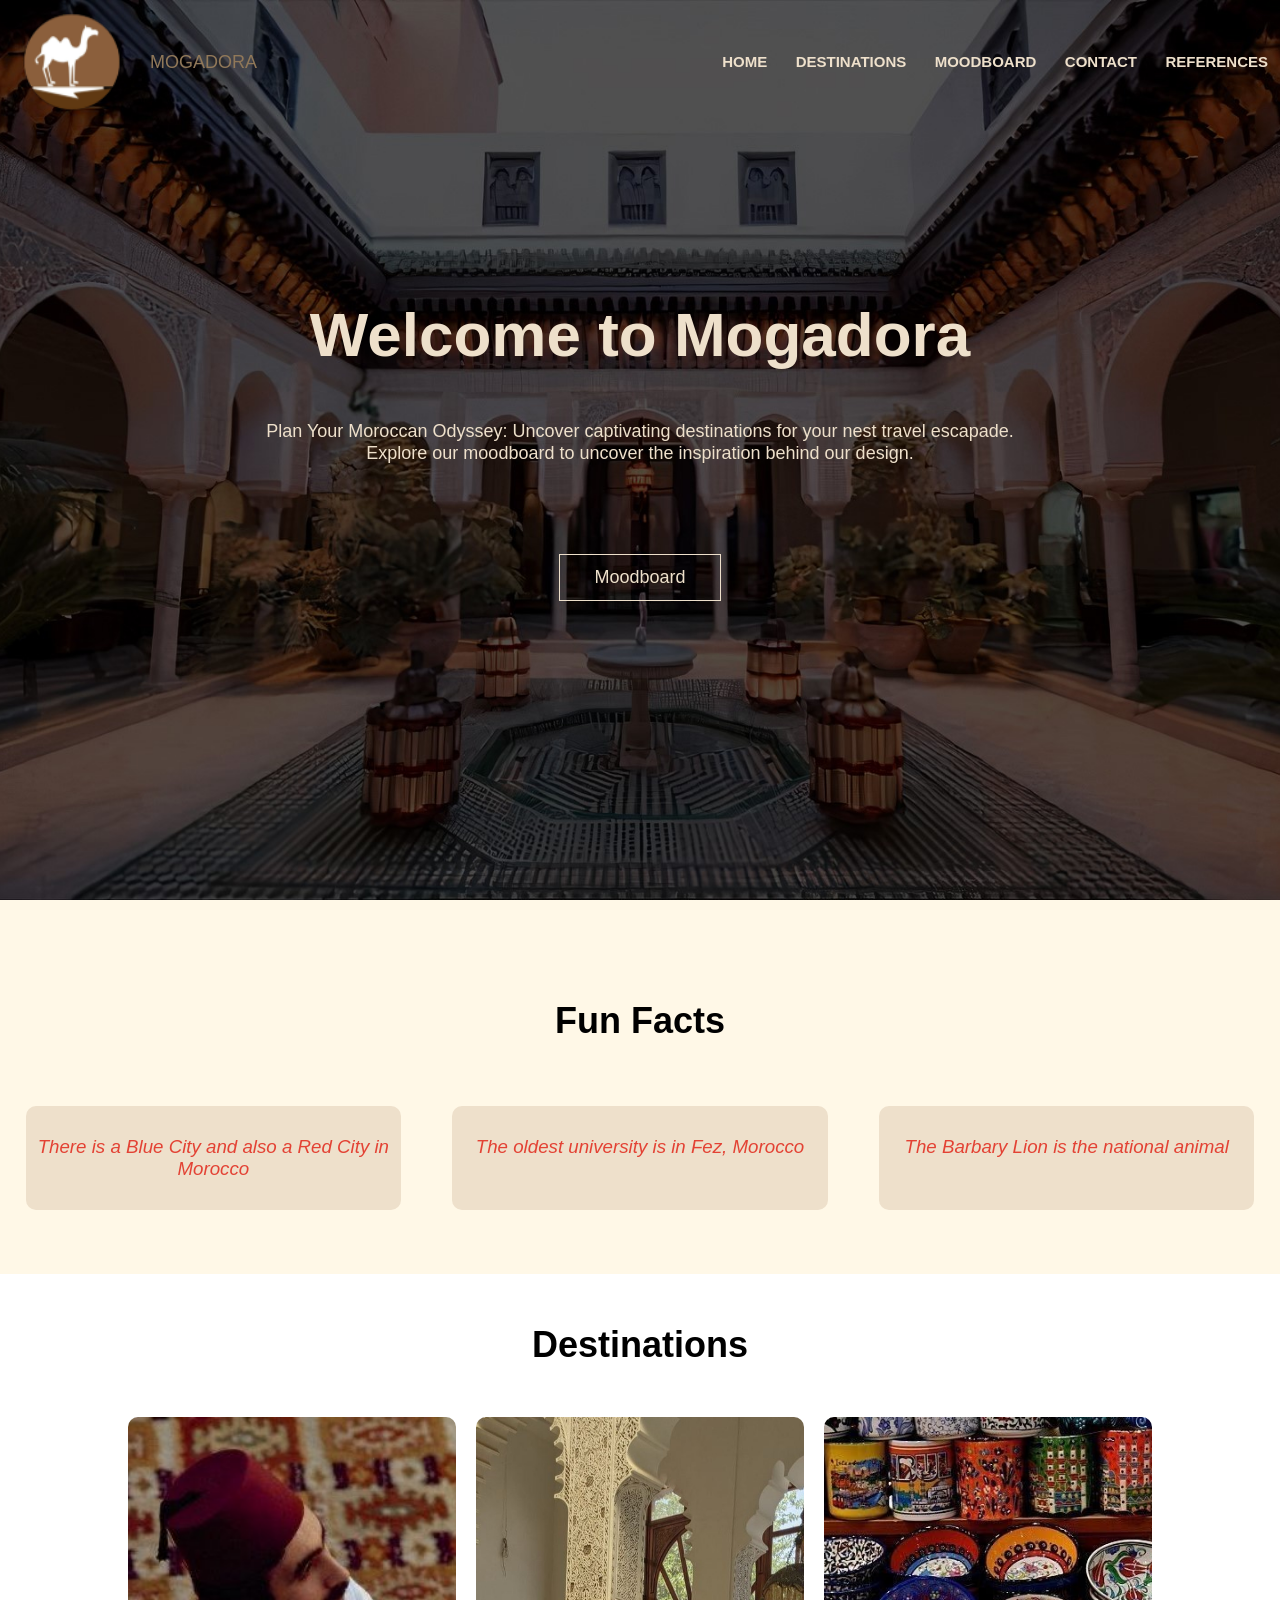
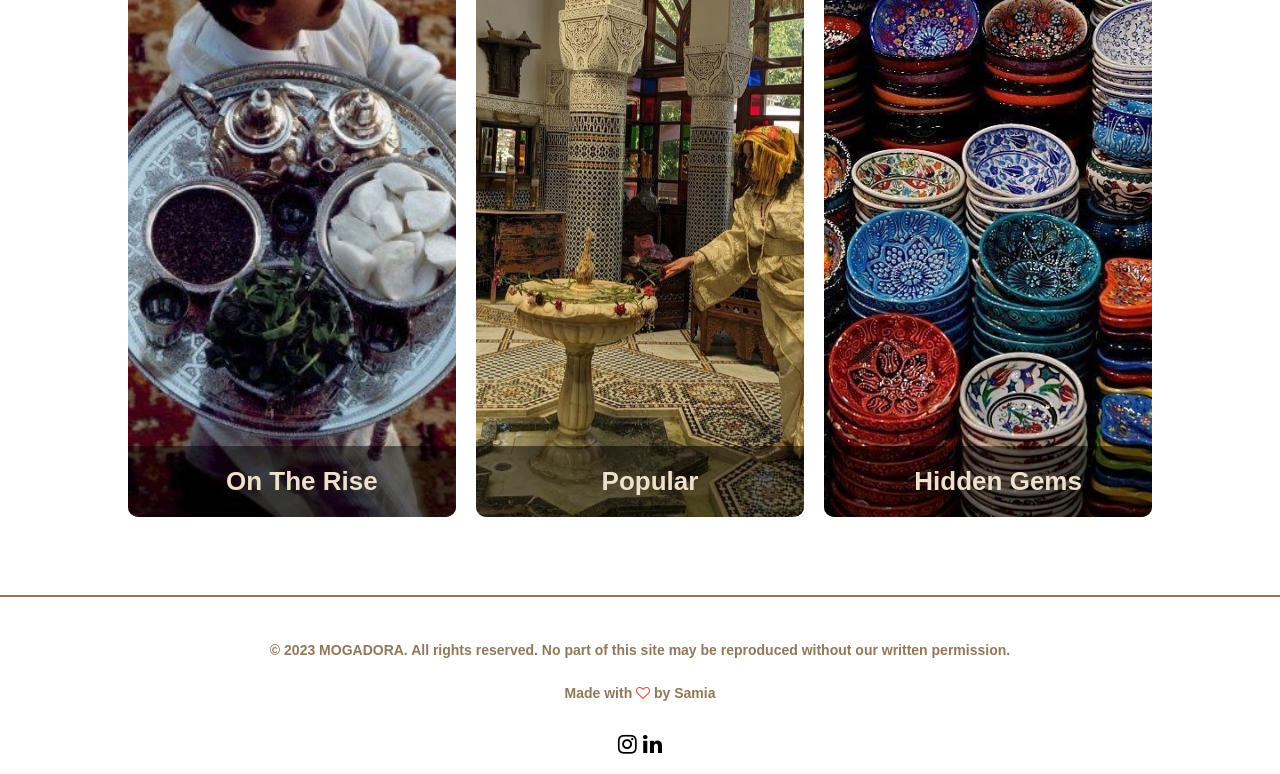
<file: mywebsite/index.html>
<!DOCTYPE html>
<html>
<head>
    <meta charset="UTF-8">
    <meta name="viewport" content="width=device-width, initial-scale=1.0">
    <link rel="stylesheet" type="text/css" href="home.css">
    <title>HOME</title>
    <script type="text/javascript" src="home.js" defer></script>
<link rel="stylesheet" href="https://stackpath.bootstrapcdn.com/font-awesome/4.7.0/css/font-awesome.min.css">
</head>
<body>
    <section class="header">
       <nav>
            <a href="index.html" class="logo-link">
                <img src="images/camel-logo.png" alt="Logo" class="logo-image">
                <span class="logo-text">MOGADORA</span>
            </a>
            <div class="nav-links" id="navLinks">
                <i class="fa fa-times" onclick="hideMenu()"></i>
                <ul class="tabs">
                    <li><a href="index.html">HOME</a></li>
                    <li><a href="destinations.html">DESTINATIONS</a></li>
                    <li><a href="moodboard.html">MOODBOARD</a></li>
                    <li><a href="contact.html">CONTACT</a></li>
                    <li><a href="references.html">REFERENCES</a></li>
                </ul>
            </div>
            <i class="fa fa-bars" onclick="showMenu()"></i>
       </nav>

    <div class="text-box">
       <h1>Welcome to Mogadora</h1>
       <p>Plan Your Moroccan Odyssey: Uncover captivating destinations for your nest travel escapade.<br>Explore our moodboard to uncover the inspiration behind our design.</p>
       <a href="moodboard.html" class="home-link">Moodboard</a>
    </div>

 </section>


<!-- a new section -->

<section class="course">
    <h1>Fun Facts</h1>

    <div class="row">
        <div class="course-col">
            <h3><em>There is a Blue City and also a Red City in Morocco</em></h3>
        </div>
        <div class="course-col">
            <h3><em>The oldest university is in Fez, Morocco</em></h3>
        </div>
        <div class="course-col">
            <h3><em>The Barbary Lion is the national animal</em></h3>
        </div>
    </div>
</section>


<!-- a new section -->

<section class="campus">
    <h1>Destinations</h1>

    <div class="row">
        <div class="campus-col">
            <a href="destinations.html#on-the-rise" target="_blank">
              <img src="images/home-atay.jpeg" alt="Atay">
             <div class="layer">
                    <h3><strong>On The Rise</strong></h3>
             </div>
            </a>
        </div>
        <div class="campus-col">
            <a href="destinations.html#popular" target=_blank>
              <img src="images/home-riad.jpeg" alt="Riad">
             <div class="layer">
                    <h3><strong>Popular</strong></h3>
             </div>
            </a>
        </div>
        <div class="campus-col">
            <a href="destinations.html#hidden-gems" target="_blank">
              <img src="images/home-tebsil.jpeg" alt="Tebsil">
             <div class="layer">
                    <h3><strong>Hidden Gems</strong></h3>
             </div>
            </a>
        </div>
    </div>
</section>


 <!-- below is the JavaScript code  for Toggle Menu -->
<script>

    var navLinks = document.getElementById("navLinks");
    function showMenu(){
        navLinks.style.right = "0";
    }
    function hideMenu(){
        navLinks.style.right = "-200px";
    }

</script>
<!-- above is the end of the JavaScript code for Toggle Menu -->

<br> 
<hr/>
<!-- footer section -->

<section class="footer">
    <p>© 2023 MOGADORA. All rights reserved. No part of this site may be reproduced without our written permission.</p>
    <p>Made with <i class="fa fa-heart-o"></i> by Samia</p>
    <div class="icons">
        <a href="https://instagram.com/samia__ef/"><i class="fa fa-instagram"></i></a>
        <a href="https://www.linkedin.com/in/samia-el-fougani-404bbb1b1/"><i class="fa fa-linkedin"></i></a>
    </div>
</section>
</body>
</html>
</file>
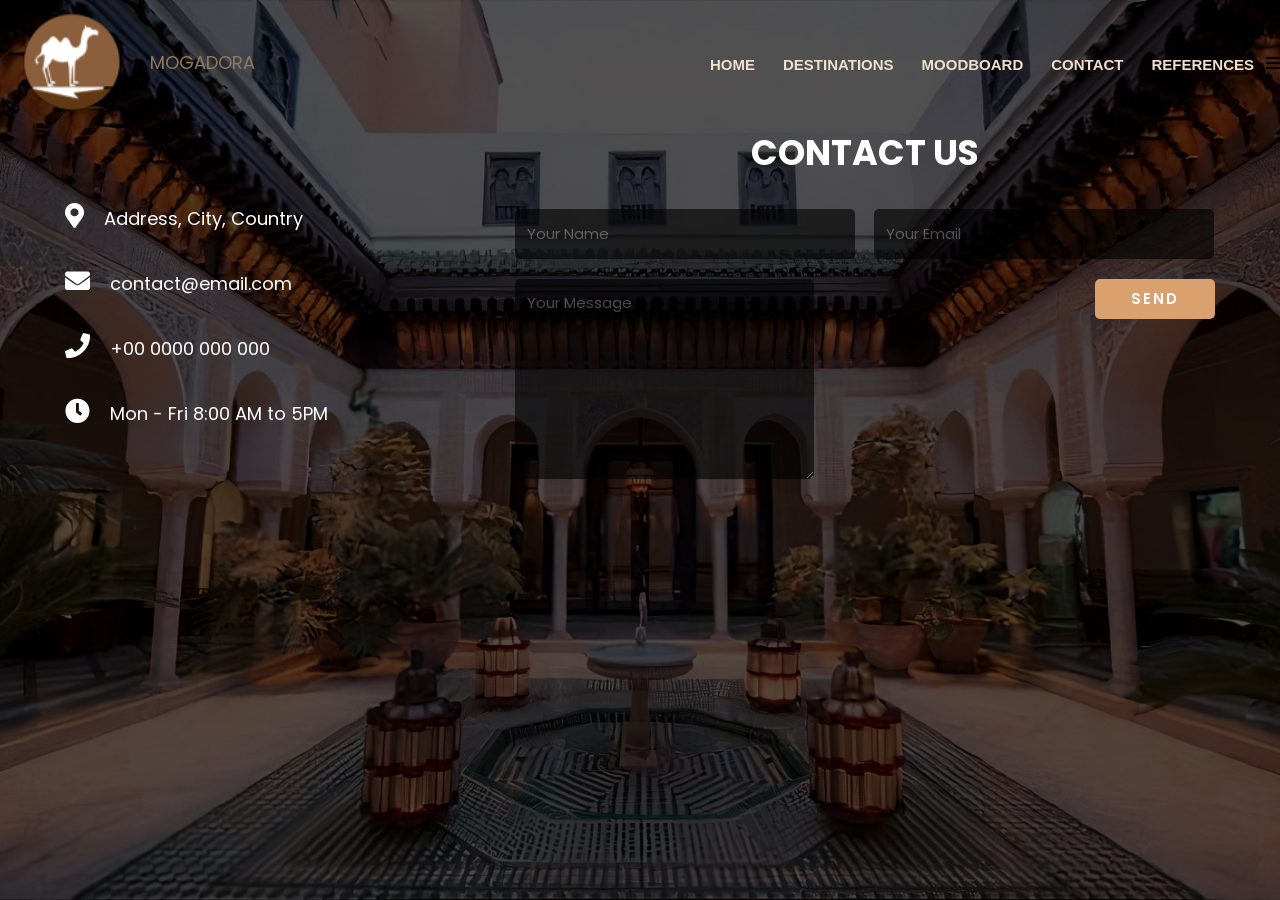
<file: mywebsite/contact.html>
<!DOCTYPE html>
<html lang="en">

<head>
    <meta charset="UTF-8">
    <meta name="viewport" content="width=device-width, initial-scale=1.0">
    <title>CONTACT</title>
    <script src="contact.js"></script>
    <link rel="stylesheet" type="text/css" href="contact.css">
    <link rel="stylesheet" href="https://cdnjs.cloudflare.com/ajax/libs/font-awesome/5.15.3/css/all.min.css"
        integrity="sha384-mQ93GR66B00ZXjt0YO5KlohRA5SY2XofGJopfM2P01j8Fq2bRG7p8B06N/t2G4N" crossorigin="anonymous">
</head>

<body>

    <!--alert message start 
<div class="alert-success">
    <span>Message Sent! Thank you for contacting us.</span>
</div> 
<div class="alert-error">
    <span>Something went wrong! Please try again.</span>
</div> -->
 <!--alert message end -->


    <section class="header">
        <nav>
            <a href="index.html" class="logo-link">
                <img src="images/camel-logo.png" alt="Logo" class="logo-image">
                <span class="logo-text">MOGADORA</span>
            </a>
            <div class="nav-links" id="navLinks">
                <i class="fas fa-times" onclick="hideMenu()"></i>
                <ul class="tabs">
                    <li><a href="index.html">HOME</a></li>
                    <li><a href="destinations.html">DESTINATIONS</a></li>
                    <li><a href="moodboard.html">MOODBOARD</a></li>
                    <li><a href="contact.html">CONTACT</a></li>
                    <li><a href="references.html">REFERENCES</a></li>
                </ul>
            </div>
            <i class="fas fa-bars" onclick="showMenu()"></i>
        </nav>
        <!-- contact section start -->
        <section class="contact-section">
            <div class="contact-info">
                <div><i class="fas fa-map-marker-alt"></i>Address, City, Country</div>
                <div><i class="fas fa-envelope"></i>contact@email.com</div>
                <div><i class="fas fa-phone"></i>+00 0000 000 000</div>
                <div><i class="fas fa-clock"></i>Mon - Fri 8:00 AM to 5PM</div>
            </div>
            <div class="contact-form">
                <h2>Contact Us</h2>
                <form class="contact" action="" method="post">
                    <input type="text" name="name" class="text-box" placeholder="Your Name" required>
                    <input type="email" name="email" class="text-box" placeholder="Your Email" required>
                    <textarea name="message" rows="5" placeholder="Your Message" required></textarea>
                    <input type="submit" name="submit" class="send-btn" value="Send">
                </form>
            </section>
            <!-- contact section end -->
        </div>
        

    


    <!-- JavaScript code for Toggle Menu -->
    <script>
        var navLinks = document.getElementById("navLinks");

        function showMenu() {
            navLinks.style.right = "0";
        }

        function hideMenu() {
            navLinks.style.right = "-200px";
        }
    </script>
    <!-- End of JavaScript code for Toggle Menu -->

</body>

</html>
</file>
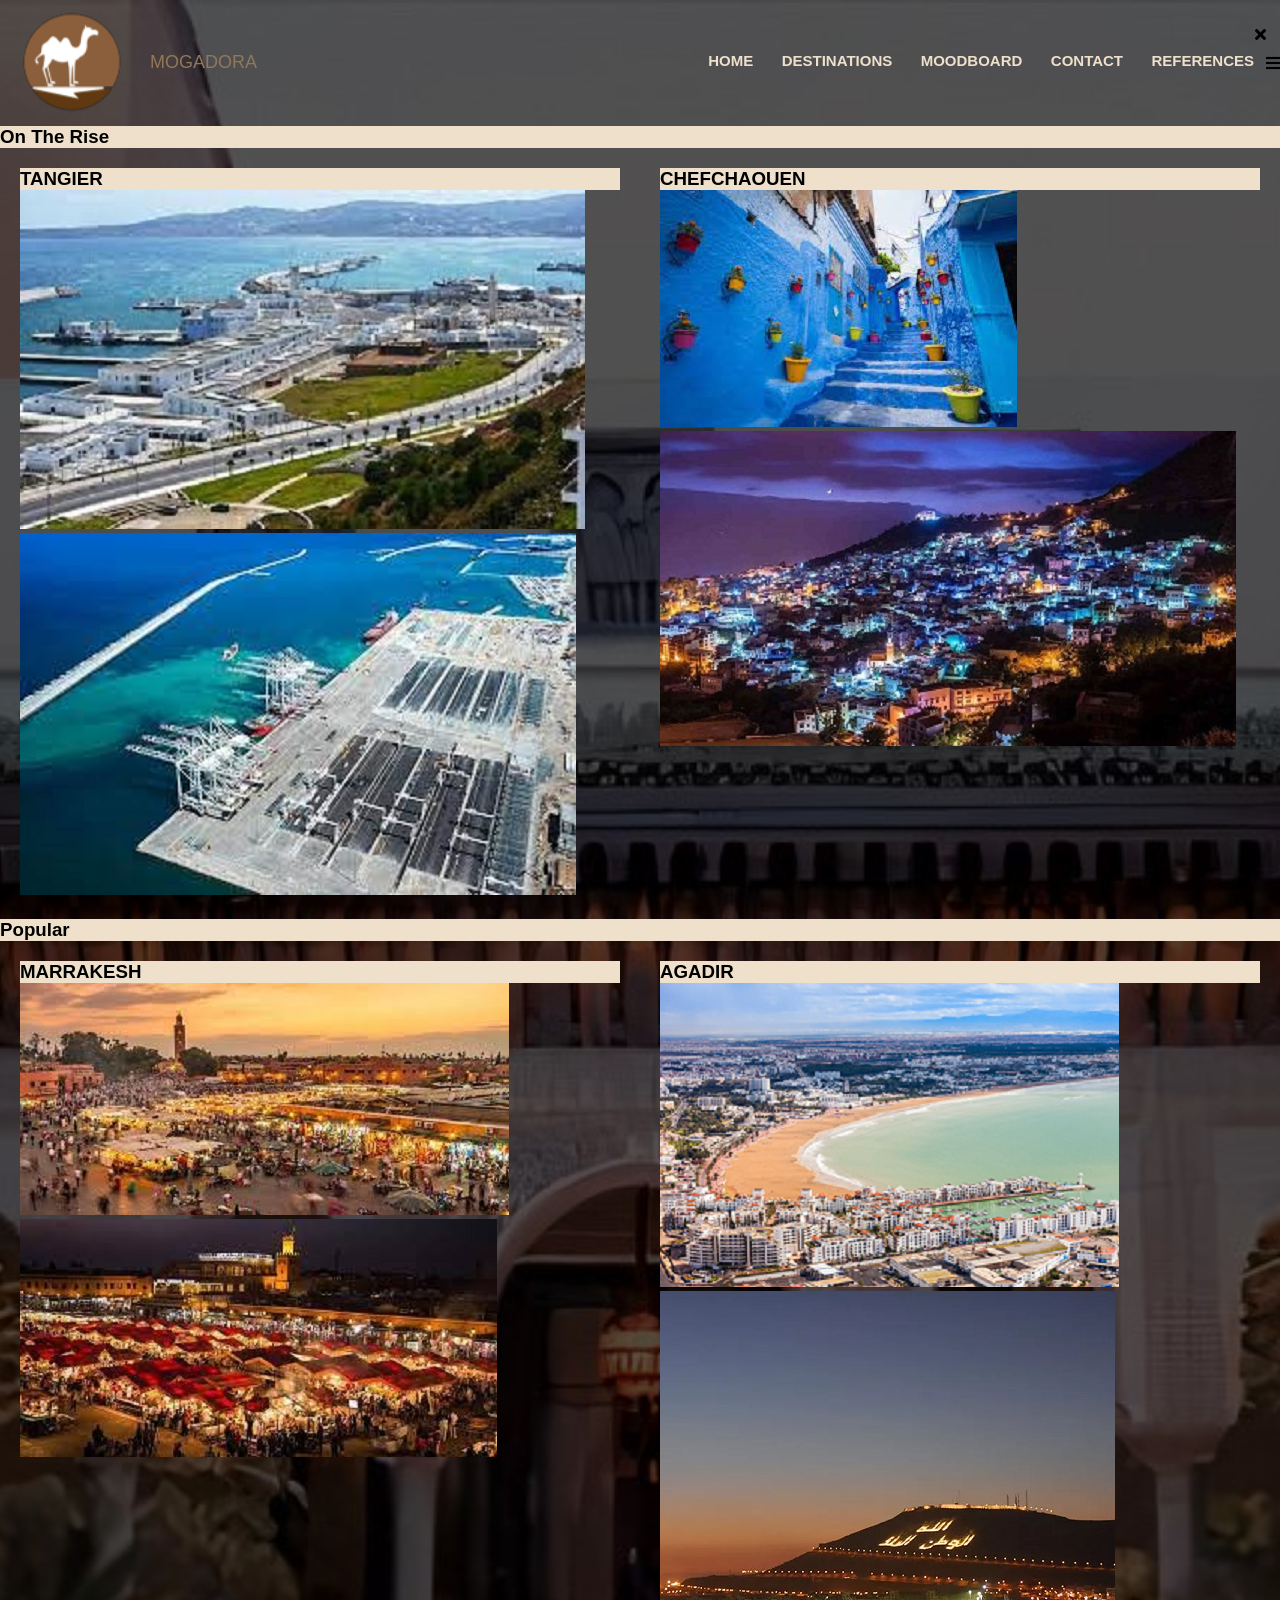
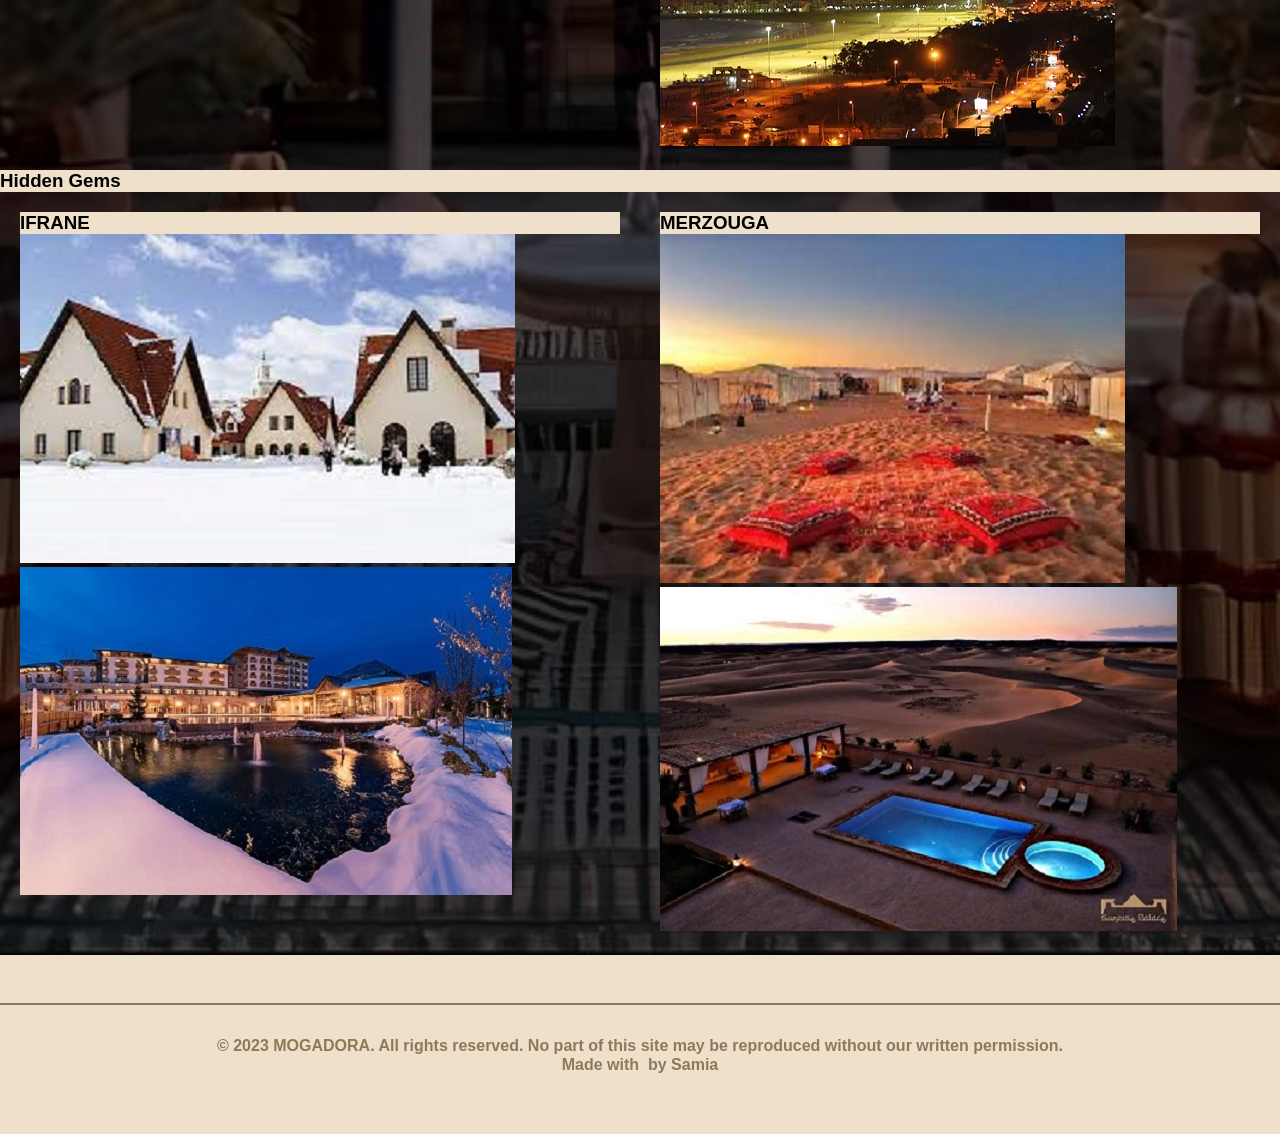
<file: mywebsite/destinations.html>
<!DOCTYPE html>
<html lang="en">

<head>
    <meta charset="UTF-8">
    <meta name="viewport" content="width=device-width, initial-scale=1.0">
    <title>DESTINATIONS</title>
    <link rel="stylesheet" type="text/css" href="destinations.css">
    <link rel="stylesheet" href="https://cdnjs.cloudflare.com/ajax/libs/font-awesome/5.15.3/css/all.min.css"
        integrity="sha384-mQ93GR66B00ZXjt0YO5KlohRA5SY2XofGJopfM2P01j8Fq2bRG7p8B06N/t2G4N" crossorigin="anonymous">
</head>

<body>
    <section class="header">
        <nav>
            <a href="index.html" class="logo-link">
                <img src="images/camel-logo.png" alt="Logo" class="logo-image">
                <span class="logo-text">MOGADORA</span>
            </a>
            <div class="nav-links" id="navLinks">
                <i class="fas fa-times" onclick="hideMenu()"></i>
                <ul class="tabs">
                    <li><a href="index.html">HOME</a></li>
                    <li><a href="destinations.html">DESTINATIONS</a></li>
                    <li><a href="moodboard.html">MOODBOARD</a></li>
                    <li><a href="contact.html">CONTACT</a></li>
                    <li><a href="references.html">REFERENCES</a></li>
                </ul>
            </div>
            <i class="fas fa-bars" onclick="showMenu()"></i>
        </nav>
        <section class="ontherise" id="on-the-rise">
            <h1>On The Rise</h1>
            <div class="container">
                <div class="left-section">
                    <div class="layer">
                    <h1><strong>TANGIER</strong></h1>
                    </div> 
                    <img src="images/tangier-port2.jpg" alt="Tangier Daytime">
                    <img src="images/tangier-port.jpg" alt="Tangier Daytime">
                </div>
                <div class="right-section">
                    <div class="layer">
                    <h1><strong>CHEFCHAOUEN</strong></h1> 
                    </div>
                    <img src="images/chefchaouen.jpg" alt="Chefchaouen Daytime">
                    <img src="images/chefchaouen2.jpg" alt="Chefchaouen At Night">
                </div>
            </div>
        </section>
        <section class="popular" id="popular">
            <h1>Popular</h1>
            <div class="container">
                <div class="left-section">
                    <div class="layer">
                    <h1><strong>MARRAKESH</strong></h1> 
                    </div>
                    <img src="images/marrakesh.jpg" alt="Marrakesh Daytime">
                    <img src="images/marrakesh2.jpg" alt="Marrakesh At Night">
                </div>
                <div class="right-section">
                    <div class="layer">
                    <h1><strong>AGADIR</strong></h1> 
                    </div>
                    <img src="images/agadir.PNG" alt="Agadir Daytime">
                    <img src="images/agadir22.jpg" alt="Agadir At Night">
                </div>
            </div>
        </section>
        <section class="hiddengems" id="hidden-gems">
            <h1>Hidden Gems</h1>
            <div class="container">
                <div class="left-section">
                    <div class="layer">
                    <h1><strong>IFRANE</strong></h1> 
                    </div>
                    <img src="images/ifrane-snow2.jpeg" alt="Ifrane Daytime">
                    <img src="images/ifrane.jpg" alt="Ifrane At Night">
                </div>
                <div class="right-section">
                    <div class="layer">
                    <h1><strong>MERZOUGA</strong></h1> 
                    </div>
                    <img src="images/merzouga2.jpeg" alt="Merzouga Daytime">
                    <img src="images/merzouga.jpg" alt="Merzouga At Night">
                </div>
            </div>
        </section>
    </section>

<br> 
<hr/>

    <!-- Footer section -->
    <section class="footer">
        <p>© 2023 MOGADORA. All rights reserved. No part of this site may be reproduced without our written permission.</p>
        <p>Made with <i class="fa fa-heart-o"></i> by Samia</p>
        <div class="icons">
            <a href="https://instagram.com/samia__ef/"><i class="fa fa-instagram"></i></a>
            <a href="https://www.linkedin.com/in/samia-el-fougani-404bbb1b1/"><i class="fa fa-linkedin"></i></a>
        </div>
    </section>

    <!-- JavaScript code for Toggle Menu -->
    <script>
        var navLinks = document.getElementById("navLinks");

        function showMenu() {
            navLinks.style.right = "0";
        }

        function hideMenu() {
            navLinks.style.right = "-200px";
        }
    </script>
    <!-- End of JavaScript code for Toggle Menu -->

</body>

</html>
</file>
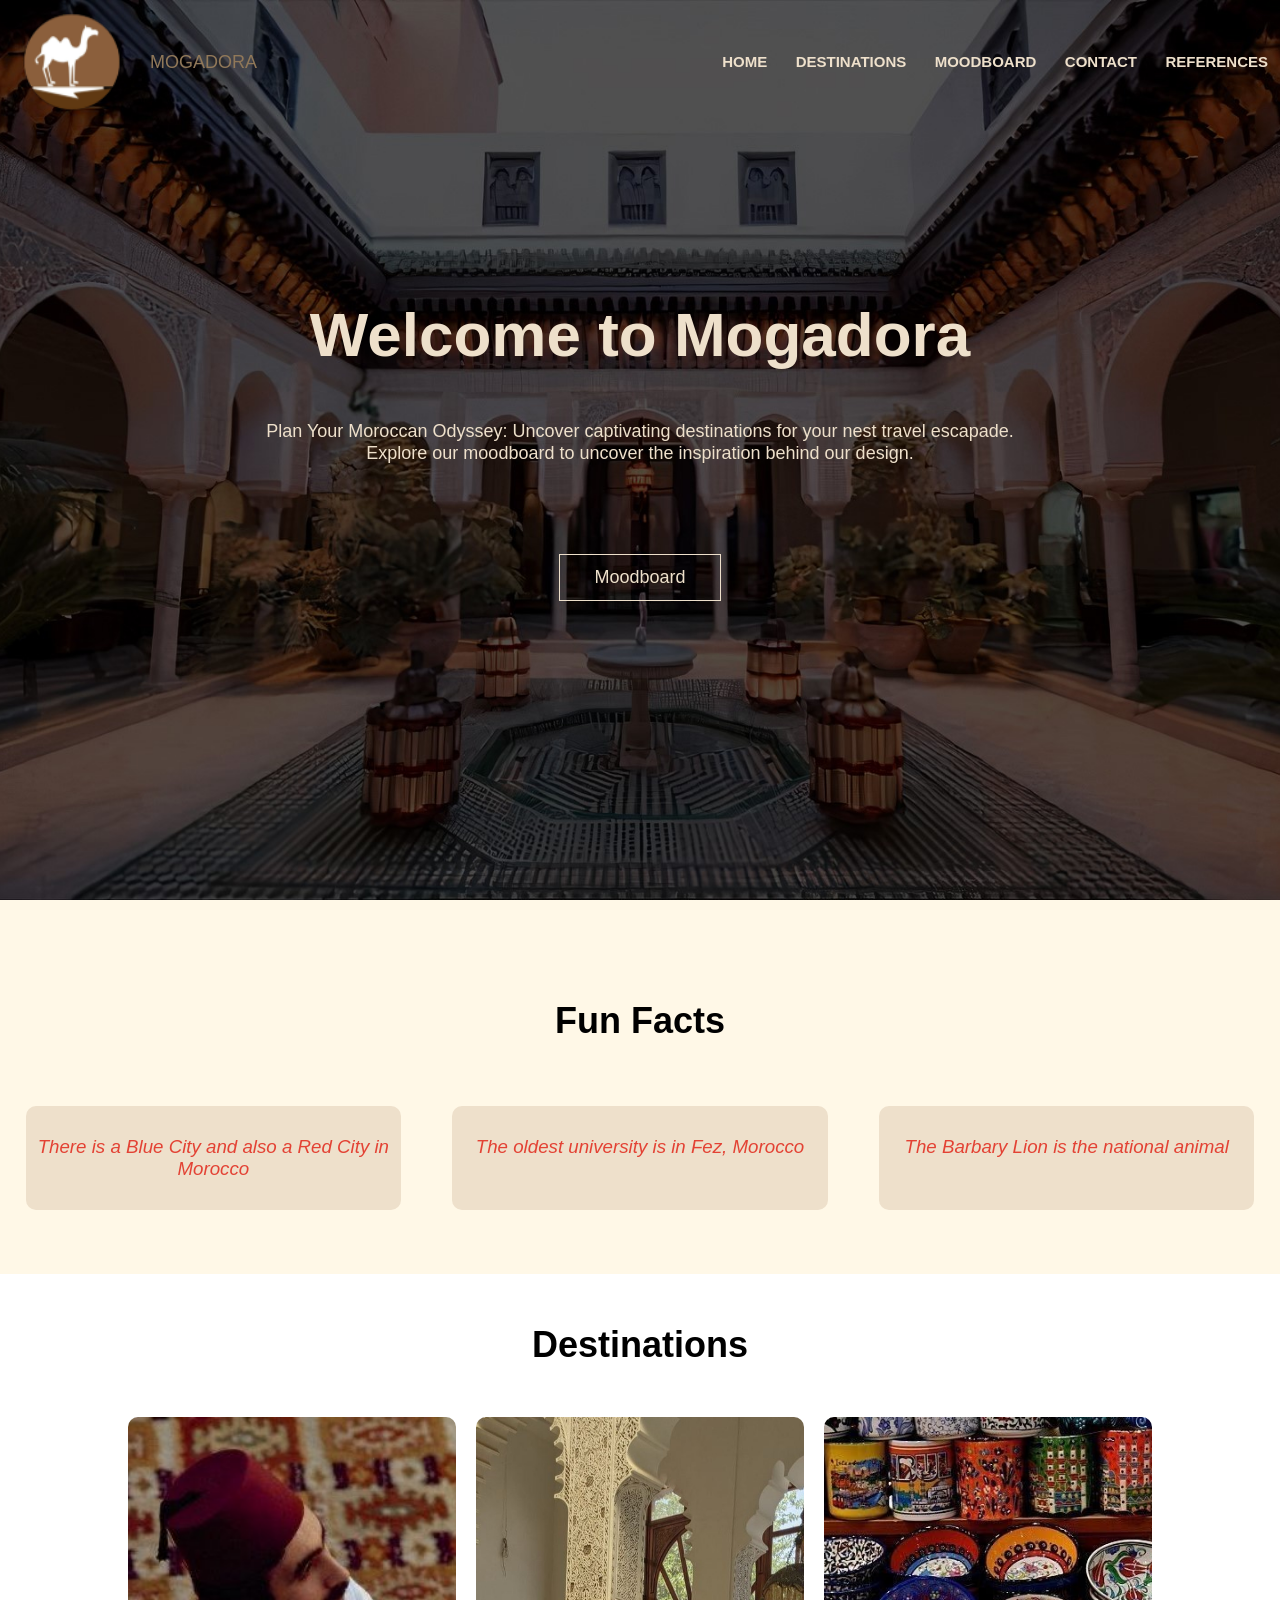
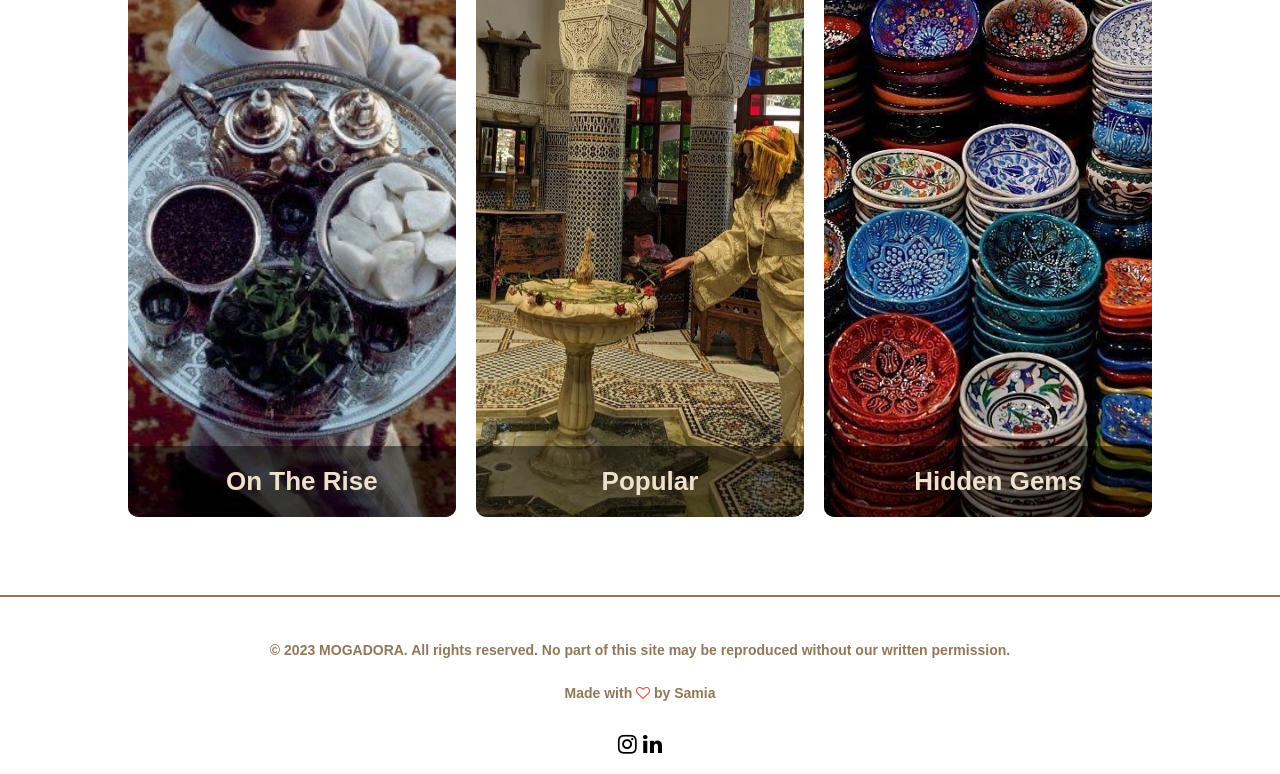
<file: mywebsite/home.html>
<!DOCTYPE html>
<html>
<head>
    <meta charset="UTF-8">
    <meta name="viewport" content="width=device-width, initial-scale=1.0">
    <link rel="stylesheet" type="text/css" href="home.css">
    <title>HOME</title>
    <script type="text/javascript" src="home.js" defer></script>
<link rel="stylesheet" href="https://stackpath.bootstrapcdn.com/font-awesome/4.7.0/css/font-awesome.min.css">
</head>
<body>
    <section class="header">
       <nav>
            <a href="home.html" class="logo-link">
                <img src="images/camel-logo.png" alt="Logo" class="logo-image">
                <span class="logo-text">MOGADORA</span>
            </a>
            <div class="nav-links" id="navLinks">
                <i class="fa fa-times" onclick="hideMenu()"></i>
                <ul class="tabs">
                    <li><a href="home.html">HOME</a></li>
                    <li><a href="destinations.html">DESTINATIONS</a></li>
                    <li><a href="moodboard.html">MOODBOARD</a></li>
                    <li><a href="contact.html">CONTACT</a></li>
                    <li><a href="references.html">REFERENCES</a></li>
                </ul>
            </div>
            <i class="fa fa-bars" onclick="showMenu()"></i>
       </nav>

    <div class="text-box">
       <h1>Welcome to Mogadora</h1>
       <p>Plan Your Moroccan Odyssey: Uncover captivating destinations for your nest travel escapade.<br>Explore our moodboard to uncover the inspiration behind our design.</p>
       <a href="moodboard.html" class="home-link">Moodboard</a>
    </div>

 </section>


<!-- a new section -->

<section class="course">
    <h1>Fun Facts</h1>

    <div class="row">
        <div class="course-col">
            <h3><em>There is a Blue City and also a Red City in Morocco</em></h3>
        </div>
        <div class="course-col">
            <h3><em>The oldest university is in Fez, Morocco</em></h3>
        </div>
        <div class="course-col">
            <h3><em>The Barbary Lion is the national animal</em></h3>
        </div>
    </div>
</section>


<!-- a new section -->

<section class="campus">
    <h1>Destinations</h1>

    <div class="row">
        <div class="campus-col">
            <a href="destinations.html#on-the-rise" target="_blank">
              <img src="images/home-atay.jpeg" alt="Atay">
             <div class="layer">
                    <h3><strong>On The Rise</strong></h3>
             </div>
            </a>
        </div>
        <div class="campus-col">
            <a href="destinations.html#popular" target=_blank>
              <img src="images/home-riad.jpeg" alt="Riad">
             <div class="layer">
                    <h3><strong>Popular</strong></h3>
             </div>
            </a>
        </div>
        <div class="campus-col">
            <a href="destinations.html#hidden-gems" target="_blank">
              <img src="images/home-tebsil.jpeg" alt="Tebsil">
             <div class="layer">
                    <h3><strong>Hidden Gems</strong></h3>
             </div>
            </a>
        </div>
    </div>
</section>


 <!-- below is the JavaScript code  for Toggle Menu -->
<script>

    var navLinks = document.getElementById("navLinks");
    function showMenu(){
        navLinks.style.right = "0";
    }
    function hideMenu(){
        navLinks.style.right = "-200px";
    }

</script>
<!-- above is the end of the JavaScript code for Toggle Menu -->

<br> 
<hr/>
<!-- footer section -->

<section class="footer">
    <p>© 2023 MOGADORA. All rights reserved. No part of this site may be reproduced without our written permission.</p>
    <p>Made with <i class="fa fa-heart-o"></i> by Samia</p>
    <div class="icons">
        <a href="https://instagram.com/samia__ef/"><i class="fa fa-instagram"></i></a>
        <a href="https://www.linkedin.com/in/samia-el-fougani-404bbb1b1/"><i class="fa fa-linkedin"></i></a>
    </div>
</section>
</body>
</html>
</file>
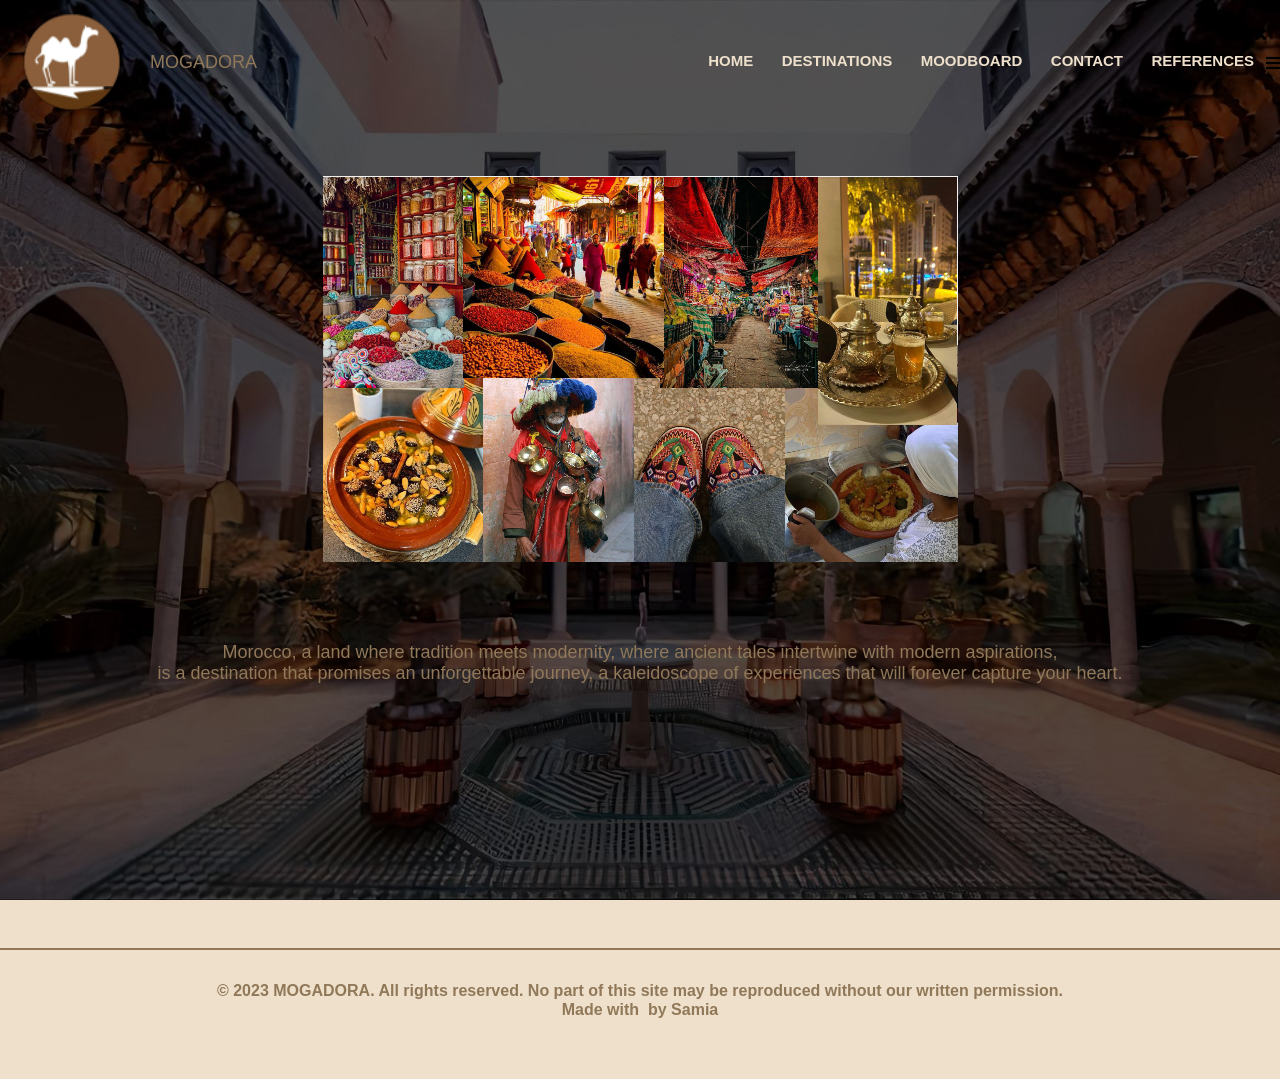
<file: mywebsite/moodboard.html>
<!DOCTYPE html>
<html lang="en">

<head>
    <meta charset="UTF-8">
    <meta name="viewport" content="width=device-width, initial-scale=1.0">
    <title>MOODBOARD</title>
    <link rel="stylesheet" type="text/css" href="moodboard.css">
    <link rel="stylesheet" href="https://cdnjs.cloudflare.com/ajax/libs/font-awesome/5.15.3/css/all.min.css"
        integrity="sha384-mQ93GR66B00ZXjt0YO5KlohRA5SY2XofGJopfM2P01j8Fq2bRG7p8B06N/t2G4N" crossorigin="anonymous">
</head>

<body>

    <section class="header">
        <nav>
            <a href="index.html" class="logo-link">
                <img src="images/camel-logo.png" alt="Logo" class="logo-image">
                <span class="logo-text">MOGADORA</span>
            </a>
            <div class="nav-links" id="navLinks">
                <i class="fas fa-times" onclick="hideMenu()"></i>
                <ul class="tabs">
                    <li><a href="index.html">HOME</a></li>
                    <li><a href="destinations.html">DESTINATIONS</a></li>
                    <li><a href="moodboard.html">MOODBOARD</a></li>
                    <li><a href="contact.html">CONTACT</a></li>
                    <li><a href="references.html">REFERENCES</a></li>
                </ul>
            </div>
            <i class="fas fa-bars" onclick="showMenu()"></i>
        </nav>
        <div class="image-box-container">
            <img src="images/moodboard-image.png" alt="Mood Board Image" class="image=box">
            <p>Morocco, a land where tradition meets modernity, where ancient tales intertwine with modern aspirations, <br> is a destination that promises an unforgettable journey, a kaleidoscope of experiences that will forever capture your heart.
            </p>
        </div>
    </section>

    <section class="main">
        <p></p>
    </section>

    <br> 
    <hr/>

    <!-- Footer section -->
    <section class="footer">
        <p>© 2023 MOGADORA. All rights reserved. No part of this site may be reproduced without our written permission.</p>
        <p>Made with <i class="fa fa-heart-o"></i> by Samia</p>
        <div class="icons">
            <a href="https://instagram.com/samia__ef/"><i class="fa fa-instagram"></i></a>
            <a href="https://www.linkedin.com/in/samia-el-fougani-404bbb1b1/"><i class="fa fa-linkedin"></i></a>
        </div>
    </section>

    <!-- JavaScript code for Toggle Menu -->
    <script>
        var navLinks = document.getElementById("navLinks");

        function showMenu() {
            navLinks.style.right = "0";
        }

        function hideMenu() {
            navLinks.style.right = "-200px";
        }
    </script>
    <!-- End of JavaScript code for Toggle Menu -->

</body>

</html>
</file>
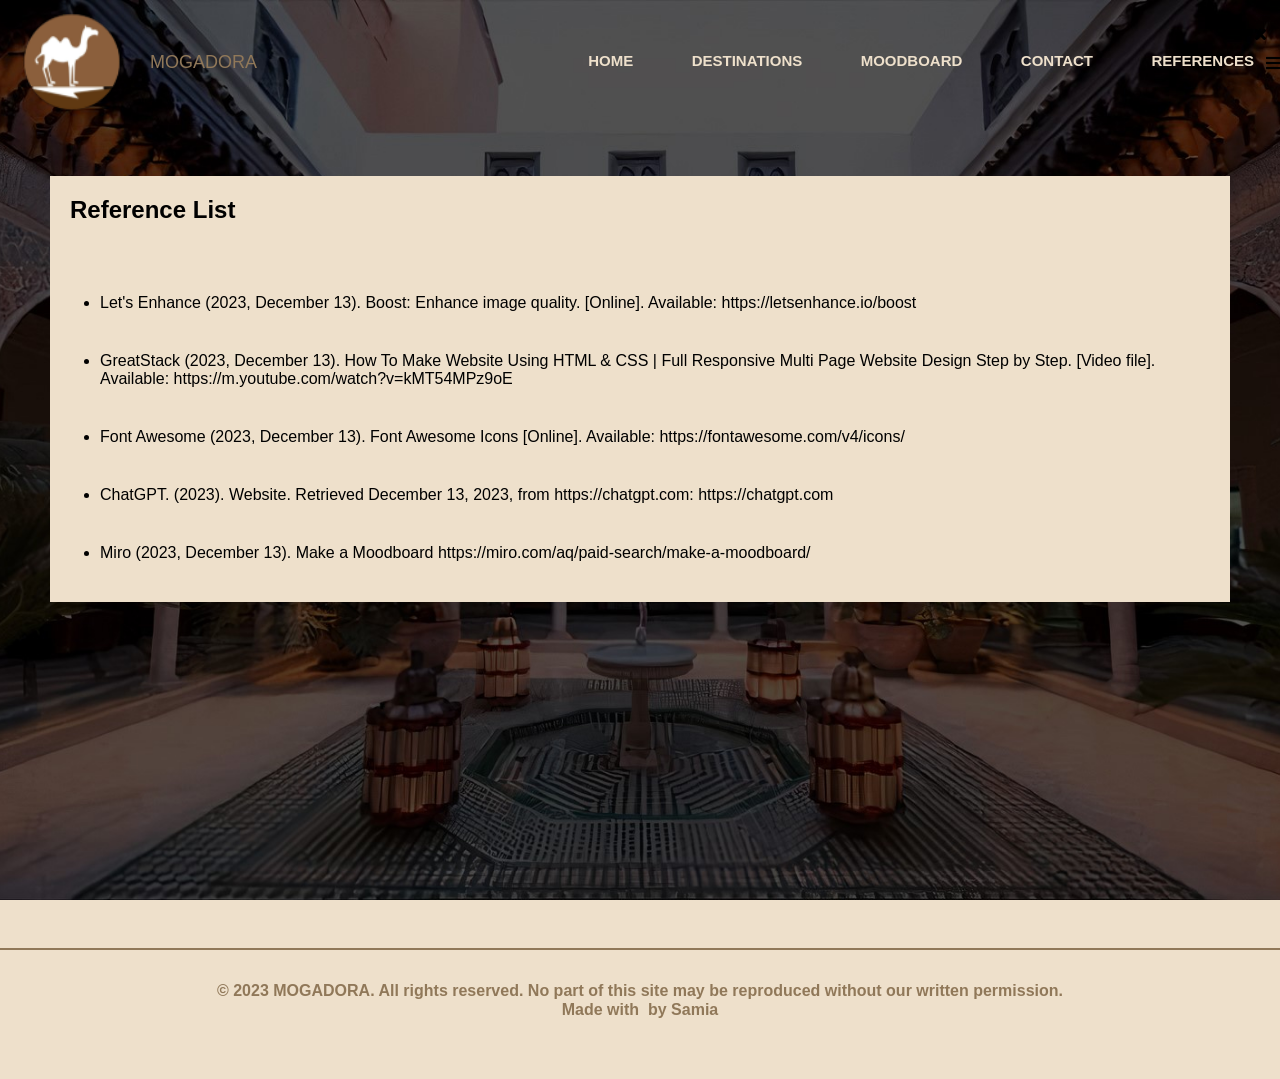
<file: mywebsite/references.html>
<!DOCTYPE html>
<html lang="en">

<head>
    <meta charset="UTF-8">
    <meta name="viewport" content="width=device-width, initial-scale=1.0">
    <title>REFERENCES</title>
    <link rel="stylesheet" type="text/css" href="references.css">
    <link rel="stylesheet" href="https://cdnjs.cloudflare.com/ajax/libs/font-awesome/5.15.3/css/all.min.css"
        integrity="sha384-mQ93GR66B00ZXjt0YO5KlohRA5SY2XofGJopfM2P01j8Fq2bRG7p8B06N/t2G4N" crossorigin="anonymous">
</head>

<body>

    <section class="header">
        <nav>
            <a href="index.html" class="logo-link">
                <img src="images/camel-logo.png" alt="Logo" class="logo-image">
                <span class="logo-text">MOGADORA</span>
            </a>
            <div class="nav-links" id="navLinks">
                <i class="fas fa-times" onclick="hideMenu()"></i>
                <ul class="tabs">
                    <li><a href="index.html">HOME</a></li>
                    <li><a href="destinations.html">DESTINATIONS</a></li>
                    <li><a href="moodboard.html">MOODBOARD</a></li>
                    <li><a href="contact.html">CONTACT</a></li>
                    <li><a href="references.html">REFERENCES</a></li>
                </ul>
            </div>
            <i class="fas fa-bars" onclick="showMenu()"></i>
        </nav>
        <main>
            <h1>Reference List</h1>
            <ul>
                <li>Let's Enhance (2023, December 13). Boost: Enhance image quality. [Online]. Available: https://letsenhance.io/boost</li>
                <li>GreatStack (2023, December 13). How To Make Website Using HTML & CSS | Full Responsive Multi Page Website Design Step by Step. [Video file]. Available: https://m.youtube.com/watch?v=kMT54MPz9oE</li>
                <li>Font Awesome (2023, December 13). Font Awesome Icons [Online]. Available: https://fontawesome.com/v4/icons/</li>
                <li>ChatGPT. (2023). Website. Retrieved December 13, 2023, from https://chatgpt.com: https://chatgpt.com</li>
                <li>Miro (2023, December 13). Make a Moodboard https://miro.com/aq/paid-search/make-a-moodboard/</li>
            </ul>
    </section>

    

<br> 
<hr/>

    <!-- Footer section -->
    <section class="footer">
        <p>© 2023 MOGADORA. All rights reserved. No part of this site may be reproduced without our written permission.</p>
        <p>Made with <i class="fa fa-heart-o"></i> by Samia</p>
        <div class="icons">
            <a href="https://instagram.com/samia__ef/"><i class="fa fa-instagram"></i></a>
            <a href="https://www.linkedin.com/in/samia-el-fougani-404bbb1b1/"><i class="fa fa-linkedin"></i></a>
        </div>
    </section>

    <!-- JavaScript code for Toggle Menu -->
    <script>
        var navLinks = document.getElementById("navLinks");

        function showMenu() {
            navLinks.style.right = "0";
        }

        function hideMenu() {
            navLinks.style.right = "-200px";
        }
    </script>
    <!-- End of JavaScript code for Toggle Menu -->

</body>

</html>
</file>
<file: mywebsite/home.css>
*{
    margin: 0;
    padding: 0;
    font-family: Verdana, Arial, sans-serif;
}

/*style for the header section */
.header{
    min-height: 100vh; /*this ensures the background coves the entire viewport height */
    width: 100%;
    background-image: url('images/home-background.jpg'); 
    background-position: center;
    background-size: cover;
    background-repeat: no-repeat; 
    position: relative;
    margin: 0;
    padding: 0;
    font-family: Verdana, Arial, sans-serif;
}

.logo-container{
    display: flex;
    align-items: center;
}

.logo-link{
    text-decoration: none;
    display: flex;
    align-items: center;
}

.logo-image{
    max-width: 100%; /* make the image responsive */
    height: auto; /* maintain aspect ratio */
    margin-right: 10px;
}

.logo-text{
    font-size: 18px;
    font-weight: 1250;
    color: #907859; /*set the text colour */
}

nav{
    display: flex;
    padding: 2% 6;
    justify-content: space-between; 
    align-items: center;
}

nav img{
    width: 140px; 
/*make it responsive - the logo*/
}

.nav-links{ 
    flex: 1; 
    text-align: right;
}

.nav-links ul li{ 
    list-style: none; 
    display: inline-block; 
    padding: 8px 12px;
    position: relative;
}

.nav-links ul li a{
    color: #eee0cb;
    text-decoration: none;
    font-size: 15px;
    font-weight: bold;
    font-family: Verdana, Arial, sans-serif;
}

.nav-links ul li::after{
    content: '';
    width: 0%;
    height: 2px;
    background:#e34234; 
    display: block;
    margin: auto;
    transition: 0.5s;
}

.nav-links ul li:hover::after{
    width: 100%; 
}

/* style for the text-box */
.text-box{
    width: 90%; 
    color: #eee0cb;
    position: absolute;
    top: 50%; 
    left: 50%; 
    transform: translate(-50%,-50%);
    text-align: center;
}

.text-box h1{
    font-size: 62px; 
}

.text-box p{
    margin: 40px 0 80px; 
    font-size: 18px;
    color: #eee0cb;
}

.home-link{
    display: inline-block;
    text-decoration: none;
    color: #eee0cb; 
    border: 1px solid #eee0cb; 
    padding: 12px 34px; 
    font-size: 18px; 
    background: transparent;
    position: relative; 
    cursor: pointer;
}

.home-link:hover{
    border: 1px solid #e34234;
    background: #e34234;
    transition: 1s;
}

nav .fa{
    display: none;
}

@media(max-width: 700px){
    .text-box h1{
        font-size: 20px;
    }
    .nav-links ul li{
        display: block;
    }
    .nav-links{
        position: absolute;
        background: #907859;
        height: 100vh; 
        width: 200px; 
        top: 0;
        right: -200px;
        text-align: left;
        z-index: 2;
        transition: 1s;
    }
    nav .fa{
        display: block;
        color: #eee0cb;
        margin: 10px;
        font-size: 22px;
        cursor: pointer;
    }
    .nav-links ul{
        padding: 30px;
    }
}

/* style for the second section */
.course{
    width: 100%;
    margin: auto;
    text-align: center;
    padding-top: 100px;
    display: block; /* ensure block-level display */
    clear: both; /* clear floating elements */
    background: #fff8e7;
}

h1{
    font-size: 36px;
    font-weight: 600;
}

p{
    color:#e34234;
    font-size: 14px;
    font-weight: 300;
    line-height: 22px;
    padding: 10px;
}

.row{
    margin-top: 5%;
    display: flex;
    justify-content: space-between;
}

.course-col{
    flex-basis: 31%;
    background: #eee0cb;
    border-radius: 10px;
    margin: 0 2%; /* add margin to the left and right sides */
    margin-bottom: 5%;
    padding: 20px 12px; 
    box-sizing: border-box;
}

h3{
    text-align: center;
    font-weight: 400;
    margin: 10px 0;
    color: #e34234;
}

.course-col:hover{
    box-shadow: 0 0 20px 0px rgba(0,0,0,0.2);
}

@media(max-width: 700px){
    .row{
        flex-direction: column;
    }
}

/*campus*/

.campus{
    width: 80%;
    margin: auto;
    text-align: center;
    padding-top: 50px;
}

.campus-col{
    flex-basis: 32%;
    border-radius: 10px;
    margin-bottom: 30px;
    position: relative;
    overflow: hidden;
    width: 100%; /*adjust the width as needed */
    height: 700px; /*set a fixed height for the container */
    cursor: pointer;
}

.campus-col img{
    width: 100%; /* make the image fill the container horizontally */
    height: 100%; /* make the image fill the container vertically */
    object-fit: cover; /* maintain aspect ratio and cover the entire container */
    transition: transform 0.3s ease;
    display: block;
    cursor: pointer;
}

.campus-col:hover img{
    transform: scale(1.1);
}

.layer {
    position: absolute;
    bottom: 0;
    left: 0;
    width: 100%;
    background-color: rgba(0, 0, 0, 0.5);
    padding: 10px;
    text-align: center; /* Center the text horizontally */
    color: #eee0cb;
}

.layer h3 {
    font-weight: 500;
    font-size: 26px;
    color: #eee0cb;
}

/* footer section */
.footer{
    width: 100%;
    text-align: center;
    padding: 1px 0;
}

.footer p{
    margin-bottom: 1px;
    margin-top: 1px;
    font-weight: 600;
    color: #907859;
}

.footer{
    color: black;
}

.icons .fa{
    color: black;
    margin: 0 1px;
    cursor: pointer;
    padding: 18px 0;
}

.footer .icons{
    margin-top: 1px;
}

.fa-heart-o{
    color: #e34234;
    margin: 0 1 px;
}

hr{
    border: none;
    border-bottom: 2px solid #907859; /* set the border thickness and color */
    margin: 30px 0;
}

.icons i{
    font-size: 22px;
    color: #907859;
}
</file>
<file: mywebsite/contact.css>
@import url('https://fonts.googleapis.com/css2?family=Poppins:wght@400;500;600;700&display=swap');


*{
    margin: 0;
    padding: 0;
    font-family: "Poppins", sans-serif;
    box-sizing: border-box;
}

/*style for the header section */
.header{
    min-height: 100vh; /*this ensures the background coves the entire viewport height */
    width: 100%;
    background-image: url('images/home-background.jpg'); 
    background-position: center;
    background-size: cover;
    background-repeat: no-repeat; 
    position: relative;
    margin: 0;
    padding: 0;
    font-family: Verdana, Arial, sans-serif;
    overflow: hidden;
}

.logo-container{
    display: flex;
    align-items: center;
}

.logo-link{
    text-decoration: none;
    display: flex;
    align-items: center;
}

.logo-image{
    max-width: 100%; /* make the image responsive */
    height: auto; /* maintain aspect ratio */
    margin-right: 10px;
}

.logo-text{
    font-size: 18px;
    font-weight: 1250;
    color: #907859; /*set the text colour */
}

nav{
    display: flex;
    padding: 2% 6;
    justify-content: space-between; 
    align-items: center;
}

nav img{
    width: 140px; 
/*make it responsive - the logo*/
}

.nav-links{ 
    flex: 1; 
    text-align: right;
}

.nav-links ul li{ 
    list-style: none; 
    display: inline-block; 
    padding: 8px 12px;
    position: relative;
}

.nav-links ul li a{
    color: #eee0cb;
    text-decoration: none;
    font-size: 15px;
    font-weight: bold;
    font-family: Verdana, Arial, sans-serif;
}

.nav-links ul li::after{
    content: '';
    width: 0%;
    height: 2px;
    background:#e34234; 
    display: block;
    margin: auto;
    transition: 0.5s;
}

.nav-links ul li:hover::after{
    width: 100%; 
}

nav .fa{
    display: none;
}

@media(max-width: 700px){
    .nav-links ul li{
        display: block;
    }
    .nav-links{
        position: absolute;
        background: #907859;
        height: 100vh; 
        width: 200px; 
        top: 0;
        right: -200px;
        text-align: left;
        z-index: 2;
        transition: 1s;
    }
    nav .fa{
        display: block;
        color: #eee0cb;
        margin: 10px;
        font-size: 22px;
        cursor: pointer;
    }
    .nav-links ul{
        padding: 30px;
    }
    nav .fas {
        display: block;
        color: #eee0cb;
        margin: 10px;
        font-size: 22px;
        cursor: pointer;
    }

    nav .fas.fa-times {
        display: none;
    }
}


body{ 
    background-color:#eee0cb;
    min-height: 100vh;
    display: flex;
    justify-content: center;
    align-items: center;
}

.contact-section{
    width: 100%;
    display: flex;
    justify-content: center;
    align-items: center;
}

.contact-info{
    color: #fff;
    max-width: 500px;
    line-height: 65px;
    padding-left: 50px;
    font-size: 18px;
}

.contact-info i{
    margin-right: 20px;
    font-size: 25px;
}

.contact-form{
    max-width: 700px;
    margin-right: 50px;
}

.contact-info, .contact-form{
    flex: 1;
}

.contact-form h2{
    color: #fff;
    text-align: center;
    font-size: 35px;
    text-transform: uppercase;
    margin-bottom: 30px;
}

.contact-form .text-box{
    background: #000;
    color: #fff;
    border: none;
    width: calc(50% - 10px);
    height: 50px;
    padding: 12px;
    font-size: 15px;
    border-radius: 5px;
    box-shadow: 0 1px 1px rgba(0,0,0,0.1);
    margin-bottom: 20px;
    opacity: 0.6;
}

.contact-form .text-box:first-child{
    margin-right: 15px;
}

.contact-form textarea{
    background: #000;
    color: #fff;
    border: none;
    padding: 12px;
    font-size: 15px;
    min-height: 200px;
    max-height: 400px;
    resize: vertical;
    border-radius: 5px;
    box-shadow: 0 1px 1px rgba(0,0,0,0.1);
    margin-bottom: 20px;
    opacity: 0.6;
}

.contact-form .send-btn{
    float: right;
    background: #daa06d;
    color: #fff;
    border: none;
    width: 120px;
    height: 40px;
    font-size: 15px;
    font-weight: 600;
    text-transform: uppercase;
    letter-spacing: 2px;
    border-radius: 5px;
    cursor: pointer;
    transition: 0.3s;
    transition-property: background;
}

.contact-form .send-btn:hover{
    background: #a67b5b;
}


@media screen and (max-width: 950px){
    .contact-section{
        flex-direction: column;
    }
    .contact-info, .contact-form{
        margin: 30px 50px;
    }
    .contact-form h2{
        font-size: 30px;
    }
    .contact-form .text-box{
        width: 100%;
    }
}

/* css for alert messages */

.alert-success{
    z-index: 1;
    background: #d4edda;
    font-size: 18px;
    padding: 20px 40px;
    min-width: 420px;
    position: fixed;
    right: 0;
    top: 10px;
    border-left: 8px solid #3ad66e;
    border-radius: 4px;
}

.alert-error{
    z-index: 1;
    background: #fff3cd;
    font-size: 18px;
    padding: 20px 40px;
    min-width: 420px;
    position: fixed;
    right: 0;
    top: 10px;
    border-left: 8px solid #ffa502;
    border-radius: 4px;
}

/* Add space between each bullet point */
li{
    margin-bottom: 20px;
}
</file>
<file: mywebsite/destinations.css>
*{
    margin: 0;
    padding: 0;
    font-family: Verdana, Arial, sans-serif;
}

/*style for the header section */
.header{
    min-height: 100vh; /*this ensures the background coves the entire viewport height */
    width: 100%;
    background-image: url('images/home-background.jpg'); 
    background-position: center;
    background-size: cover;
    background-repeat: no-repeat; 
    position: relative;
    margin: 0;
    padding: 0;
    font-family: Verdana, Arial, sans-serif;
}

.logo-container{
    display: flex;
    align-items: center;
}

.logo-link{
    text-decoration: none;
    display: flex;
    align-items: center;
}

.logo-image{
    max-width: 100%; /* make the image responsive */
    height: auto; /* maintain aspect ratio */
    margin-right: 10px;
}

.logo-text{
    font-size: 18px;
    font-weight: 1250;
    color: #907859; /*set the text colour */
}

nav{
    display: flex;
    padding: 2% 6;
    justify-content: space-between; 
    align-items: center;
}

nav img{
    width: 140px; 
/*make it responsive - the logo*/
}

.nav-links{ 
    flex: 1; 
    text-align: right;
}

.nav-links ul li{ 
    list-style: none; 
    display: inline-block; 
    padding: 8px 12px;
    position: relative;
}

.nav-links ul li a{
    color: #eee0cb;
    text-decoration: none;
    font-size: 15px;
    font-weight: bold;
    font-family: Verdana, Arial, sans-serif;
}

.nav-links ul li::after{
    content: '';
    width: 0%;
    height: 2px;
    background:#e34234; 
    display: block;
    margin: auto;
    transition: 0.5s;
}

.nav-links ul li:hover::after{
    width: 100%; 
}

nav .fa{
    display: none;
}

@media(max-width: 700px){
    .nav-links ul li{
        display: block;
    }
    .nav-links{
        position: absolute;
        background: #907859;
        height: 100vh; 
        width: 200px; 
        top: 0;
        right: -200px;
        text-align: left;
        z-index: 2;
        transition: 1s;
    }
    nav .fa{
        display: block;
        color: #eee0cb;
        margin: 10px;
        font-size: 22px;
        cursor: pointer;
    }
    .nav-links ul{
        padding: 30px;
    }
}

li{
    margin-bottom: 20px;
}

body{ 
    background-color:#eee0cb;
    font-family: Verdana, Arial, sans-serif;
    margin: 0;
    padding: 0;
}

.container{
    display: flex;
}

.left-section, .right-section{
    flex: 1;
    padding: 20px;
    box-sizing: border-box;
}

.left-section img .right-section img{
    width: 100%; /* Make images take 100% of the width of their container */
    height: auto; /* Maintain aspect ratio */
    max-width: 50px; /* Set a maximum width for consistency */
    max-height: 50px; /* Set a maximum height for consistency */
    display: block; /* Remove any default inline spacing */
    margin-bottom: 10px; /* Optional margin for spacing between image and text */
    text-align: center;
    position: absolute;
    background-color:#eee0cb;
}

h1 { 
    color: black;
    background-color: #eee0cb;
}



/* footer section */
.footer{
    width: 100%;
    text-align: center;
    padding: 1px 0;
}

.footer p{
    margin-bottom: 1px;
    margin-top: 1px;
    font-weight: 600;
    color: #907859;
}

.footer{
    color: black;
}

.icons .fa{
    color: black;
    margin: 0 1px;
    cursor: pointer;
    padding: 18px 0;
}

.footer .icons{
    margin-top: 1px;
}

.fa-heart-o{
    color: #e34234;
    margin: 0 1 px;
}

hr{
    border: none;
    border-bottom: 2px solid #907859; /* set the border thickness and color */
    margin: 30px 0;
}

.icons i{
    font-size: 22px;
    color: #907859;
}


.course{
    width: 100%;
    margin: auto;
    text-align: center;
    padding-top: 100px;
    display: block; /* ensure block-level display */
    clear: both; /* clear floating elements */
    background: #fff8e7;
}
</file>
<file: mywebsite/moodboard.css>
*{
    margin: 0;
    padding: 0;
    font-family: Verdana, Arial, sans-serif;
}

/*style for the header section */
.header{
    min-height: 100vh; /*this ensures the background coves the entire viewport height */
    width: 100%;
    background-image: url('images/home-background.jpg'); 
    background-position: center;
    background-size: cover;
    background-repeat: no-repeat; 
    position: relative;
    margin: 0;
    padding: 0;
    font-family: Verdana, Arial, sans-serif;
}

.logo-container{
    display: flex;
    align-items: center;
}

.logo-link{
    text-decoration: none;
    display: flex;
    align-items: center;
}

.logo-image{
    max-width: 100%; /* make the image responsive */
    height: auto; /* maintain aspect ratio */
    margin-right: 10px;
}

.logo-text{
    font-size: 18px;
    font-weight: 1250;
    color: #907859; /*set the text colour */
}

nav{
    display: flex;
    padding: 2% 6;
    justify-content: space-between; 
    align-items: center;
}

nav img{
    width: 140px; 
/*make it responsive - the logo*/
}

.nav-links{ 
    flex: 1; 
    text-align: right;
}

.nav-links ul li{ 
    list-style: none; 
    display: inline-block; 
    padding: 8px 12px;
    position: relative;
}

.nav-links ul li a{
    color: #eee0cb;
    text-decoration: none;
    font-size: 15px;
    font-weight: bold;
    font-family: Verdana, Arial, sans-serif;
}

.nav-links ul li::after{
    content: '';
    width: 0%;
    height: 2px;
    background:#e34234; 
    display: block;
    margin: auto;
    transition: 0.5s;
}

.nav-links ul li:hover::after{
    width: 100%; 
}

nav .fa{
    display: none;
}

@media(max-width: 700px){
    .nav-links ul li{
        display: block;
    }
    .nav-links{
        position: absolute;
        background: #907859;
        height: 100vh; 
        width: 200px; 
        top: 0;
        right: -200px;
        text-align: left;
        z-index: 2;
        transition: 1s;
    }
    nav .fa{
        display: block;
        color: #eee0cb;
        margin: 10px;
        font-size: 22px;
        cursor: pointer;
    }
    .nav-links ul{
        padding: 30px;
    }
}

.image-box-container{
    display: flex;
    justify-content: center;
    align-items: center;
    flex-direction: column;
    text-align: center;
    height: 100%;
    padding-top: 50px;
}

.image-box{
    max-width: 100%;
    max-height: 100%;
}

.image-box-container p{
    text-align: center;
    color:#907859;
    font-size: 18px;
    margin-top: 80px;
    margin-left: 80px;
    margin-right: 80px;
}

body{
    background: #eee0cb;
}

/* Add space between each bullet point */
li{
    margin-bottom: 20px;
}

/* footer section */
.footer{
    width: 100%;
    text-align: center;
    padding: 1px 0;
}

.footer p{
    margin-bottom: 1px;
    margin-top: 1px;
    font-weight: 600;
    color: #907859;
}

.footer{
    color: black;
}

.icons .fa{
    color: black;
    margin: 0 1px;
    cursor: pointer;
    padding: 18px 0;
}

.footer .icons{
    margin-top: 1px;
}

.fa-heart-o{
    color: #e34234;
    margin: 0 1 px;
}

hr{
    border: none;
    border-bottom: 2px solid #907859; /* set the border thickness and color */
    margin: 30px 0;
}

.icons i{
    font-size: 22px;
    color: white;
}
</file>
<file: mywebsite/references.css>
*{
    margin: 0;
    padding: 0;
    font-family: Verdana, Arial, sans-serif;
}

/*style for the header section */
.header{
    min-height: 100vh; /*this ensures the background coves the entire viewport height */
    width: 100%;
    background-image: url('images/home-background.jpg'); 
    background-position: center;
    background-size: cover;
    background-repeat: no-repeat; 
    position: relative;
    margin: 0;
    padding: 0;
    font-family: Verdana, Arial, sans-serif;
}

.logo-container{
    display: flex;
    align-items: center;
}

.logo-link{
    text-decoration: none;
    display: flex;
    align-items: center;
}

.logo-image{
    max-width: 100%; /* make the image responsive */
    height: auto; /* maintain aspect ratio */
    margin-right: 10px;
}

.logo-text{
    font-size: 18px;
    font-weight: 1250;
    color: #907859; /*set the text colour */
}

nav{
    display: flex;
    padding: 2% 6;
    justify-content: space-between; 
    align-items: center;
}

nav img{
    width: 140px; 
/*make it responsive - the logo*/
}

.nav-links{ 
    flex: 1; 
    text-align: right;
}

.nav-links ul li{ 
    list-style: none; 
    display: inline-block; 
    padding: 8px 12px;
    position: relative;
}

.nav-links ul li a{
    color: #eee0cb;
    text-decoration: none;
    font-size: 15px;
    font-weight: bold;
    font-family: Verdana, Arial, sans-serif;
}

.nav-links ul li::after{
    content: '';
    width: 0%;
    height: 2px;
    background:#e34234; 
    display: block;
    margin: auto;
    transition: 0.5s;
}

.nav-links ul li:hover::after{
    width: 100%; 
}

nav .fa{
    display: none;
}

@media(max-width: 700px){
    .nav-links ul li{
        display: block;
    }
    .nav-links{
        position: absolute;
        background: #907859;
        height: 100vh; 
        width: 200px; 
        top: 0;
        right: -200px;
        text-align: left;
        z-index: 2;
        transition: 1s;
    }
    nav .fa{
        display: block;
        color: #eee0cb;
        margin: 10px;
        font-size: 22px;
        cursor: pointer;
    }
    .nav-links ul{
        padding: 30px;
    }
}

h1{
    color: black;
    font-family: Verdana, Arial, sans-serif;
    padding-bottom: 50px;
}

body{ 
    background-color:#eee0cb;
    font-family: Verdana, Arial, sans-serif;
}

/* Add space between each bullet point */
li{
    margin-bottom: 20px;
    margin-left: 30px;
    padding-top: 20px;
}

main{
    background-color: #eee0cb;
    padding: 20px;
    margin-top: 50px;
    margin-left: 50px;
    margin-right: 50px;
}

@media (max-width: 768px){
    li{
        margin-left: 20px;
    }
    main{
        margin-left: 20px;
        margin-right: 20px;
    }
}
/* footer section */
.footer{
    width: 100%;
    text-align: center;
    padding: 1px 0;
}

.footer p{
    margin-bottom: 1px;
    margin-top: 1px;
    font-weight: 600;
    color: #907859;
}

.footer{
    color: black;
}

.icons .fa{
    color: black;
    margin: 0 1px;
    cursor: pointer;
    padding: 18px 0;
}

.footer .icons{
    margin-top: 1px;
}

.fa-heart-o{
    color: #e34234;
    margin: 0 1 px;
}

hr{
    border: none;
    border-bottom: 2px solid #907859; /* set the border thickness and color */
    margin: 30px 0;
}

.icons i{
    font-size: 22px;
    color: #907859;
}
</file>
